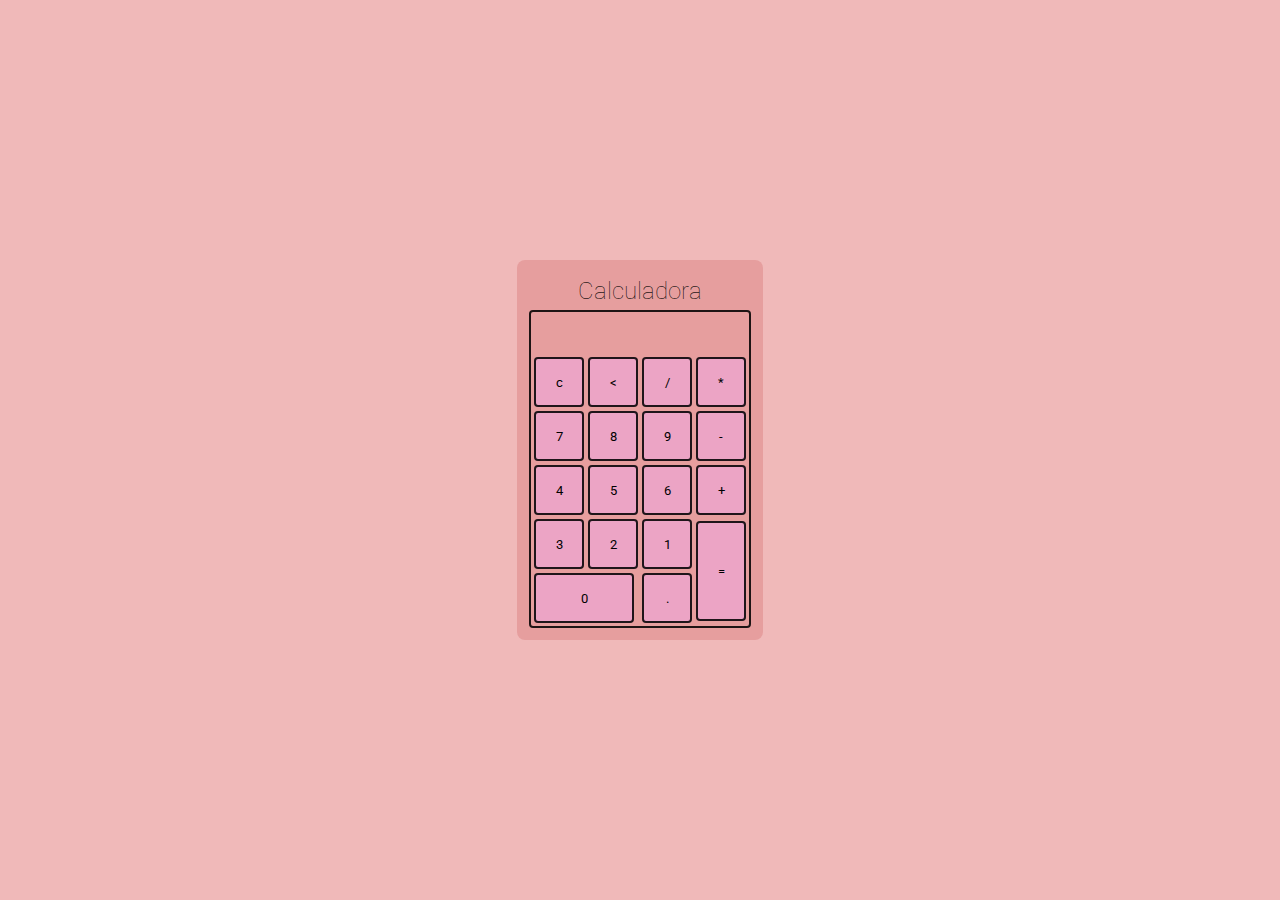
<file: calculadora/index.html>
<!DOCTYPE html>
<html lang="pt-br">
  <head>
    <meta charset="UTF-8" />
    <meta name="viewport" content="width=device-width, initial-scale=1.0" />
    <link rel="stylesheet" href="style.css" />
    <title>Calculadora</title>
  </head>
  <body>
    <div id="calculadora">
      <h2>Calculadora</h2>
      <table>
        <tr class="bottom">
          <td colspan="4"><p id="painel" style="height: 40px"></p></td>
        </tr>
        <tr>
          <td><button class="btn" id="c-button">c</button></td>
          <td><button  class="btn" id="erase-button"><</button></td>
          <td><button class="btn" btn-value="/">/</button></td>
          <td><button class="btn" btn-value="*">*</button></td>
        </tr>
        <tr>
          <td><button class="btn" btn-value="7">7</button></td>
          <td><button class="btn" btn-value="8">8</button></td>
          <td><button class="btn" btn-value="9">9</button></td>
          <td><button class="btn" btn-value="-">-</button></td>
        </tr>
        <tr>
          <td><button class="btn" btn-value="4">4</button></td>
          <td><button class="btn" btn-value="5">5</button></td>
          <td><button class="btn" btn-value="6">6</button></td>
          <td><button class="btn" btn-value="+">+</button></td>
        </tr>
        <tr>
          <td><button class="btn" btn-value="3">3</button></td>
          <td><button class="btn" btn-value="2">2</button></td>
          <td><button class="btn" btn-value="1">1</button></td>
          <td rowspan="2">
            <button id="calc" style="height: 100px">=</button>
          </td>
        </tr>
        <tr>
          <td colspan="2">
            <button style="width: 100px" btn-value="0">0</button>
          </td>
          <td><button class="btn" btn-value=".">.</button></td>
        </tr>
      </table>
    </div>
    <script src="js.js"></script>
  </body>
</html>
</file>
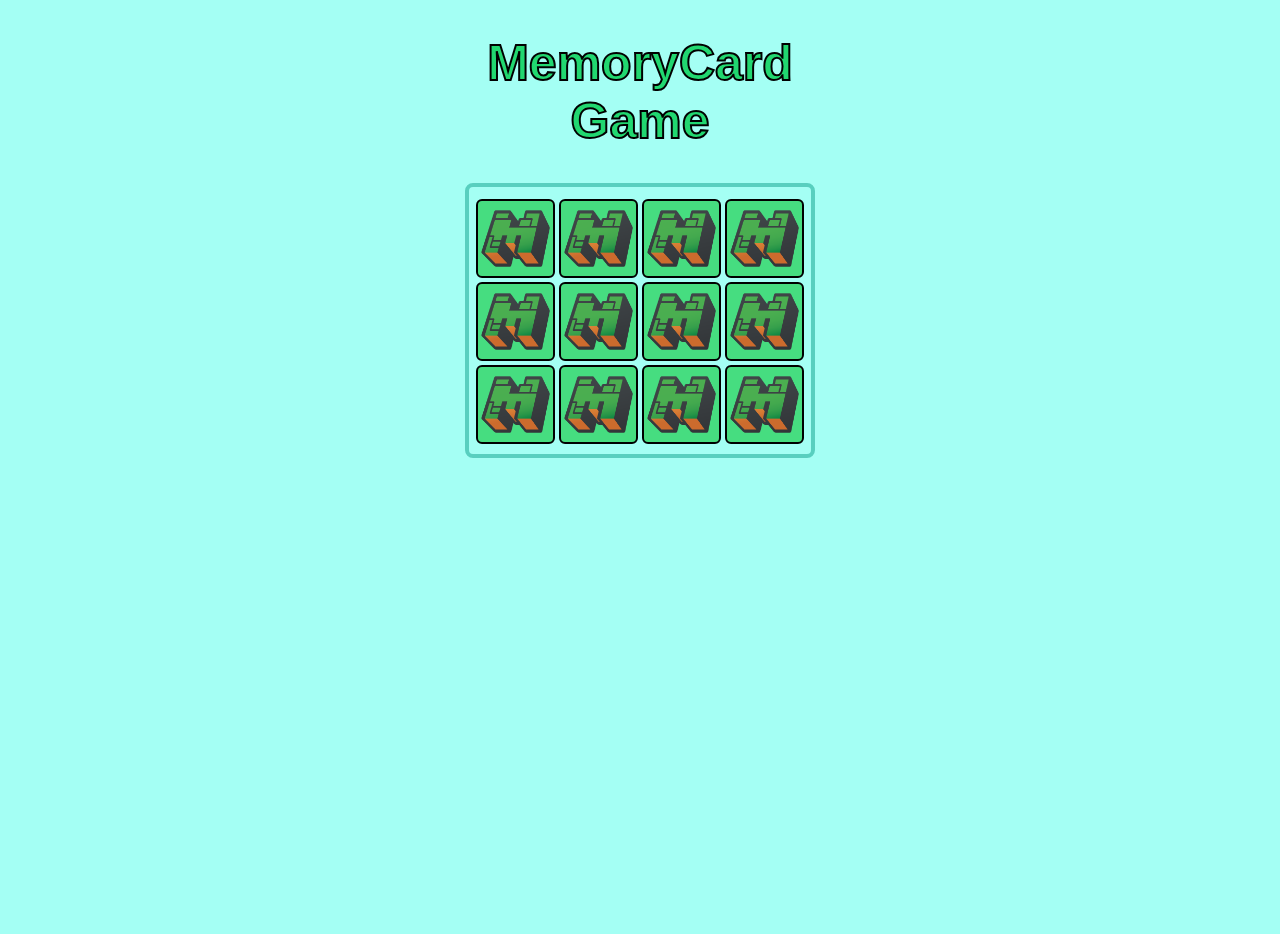
<file: cardmemorygame/index.html>
<!DOCTYPE html>
<html lang="en">
<head>
    <meta charset="UTF-8">
    <meta name="viewport" content="width=device-width, initial-scale=1.0">
    <title>Memory Card</title>
    <link rel="stylesheet" href="style.css">

</head>
<body>

    <h1>MemoryCard<br>Game</h1>
    <div id="block">
    
    <button class="flip-container" id="ovelha1">
    <div class="flipper">
    <div class="front-card"><img src="img/icons8-minecraft-144.png" alt=""></div>
    <div class="back-card"> <img id="ovelha1-img" src="img/ovelha.png" alt=""></div>
    </div>
</button>
<button class="flip-container" >
    <div class="flipper">
    <div class="front-card"><img src="img/icons8-minecraft-144.png" alt=""></div>
    <div class="back-card"> <img src="img/pillager.png" alt=""></div>
</div>
</button>
<button class="flip-container" >
    <div class="flipper">
    <div class="front-card"><img src="img/icons8-minecraft-144.png" alt=""></div>
    <div class="back-card"> <img src="img/steve.png" alt=""></div>
</div>
</button>
<button class="flip-container">
    <div class="flipper">
    <div class="front-card"><img src="img/icons8-minecraft-144.png" alt=""></div>
    <div class="back-card"> <img src="img/zumbi.png" alt=""></div>
</div>
</button>
<button class="flip-container">
    <div class="flipper">
    <div class="front-card"><img src="img/icons8-minecraft-144.png" alt=""></div>
    <div class="back-card"> <img src="img/icons8-minecraft-diamante-96.png" alt=""></div>
</div>
</button>
<button class="flip-container">
    <div class="flipper">
    <div class="front-card"><img src="img/icons8-minecraft-144.png" alt=""></div>
    <div class="back-card"> <img src="img/icons8-minecraft-diamante-96.png" alt=""></div>
</div>
</button>
<button class="flip-container">
    <div class="flipper">
    <div class="front-card"><img src="img/icons8-minecraft-144.png" alt=""></div>
    <div class="back-card"> <img src="img/vaca.png" alt=""></div>
</div>
</button>
<button class="flip-container" id="ovelha2">
    <div class="flipper">
    <div class="front-card"><img src="img/icons8-minecraft-144.png" alt=""></div>
    <div class="back-card"> <img id="ovelha2-img" src="img/ovelha.png" alt=""></div>
</div>
</button>
<button class="flip-container">
    <div class="flipper">
    <div class="front-card"><img src="img/icons8-minecraft-144.png" alt=""></div>
    <div class="back-card"> <img src="img/pillager.png" alt=""></div>
</div>
</button>
<button class="flip-container">
    <div class="flipper">
    <div class="front-card"><img src="img/icons8-minecraft-144.png" alt=""></div>
    <div class="back-card"> <img src="img/steve.png" alt=""></div>
</div>
</button>
<button class="flip-container">
    <div class="flipper">
    <div class="front-card"><img src="img/icons8-minecraft-144.png" alt=""></div>
    <div class="back-card"> <img src="img/zumbi.png" alt=""></div>
</div>
</button>
<button class="flip-container">
    <div class="flipper">
    <div class="front-card"><img src="img/icons8-minecraft-144.png" alt=""></div>
    <div class="back-card"> <img src="img/vaca.png" alt=""></div>
</div>
</button>
    </div>
    <script src="game.js"></script>
</body>
</html>
</file>
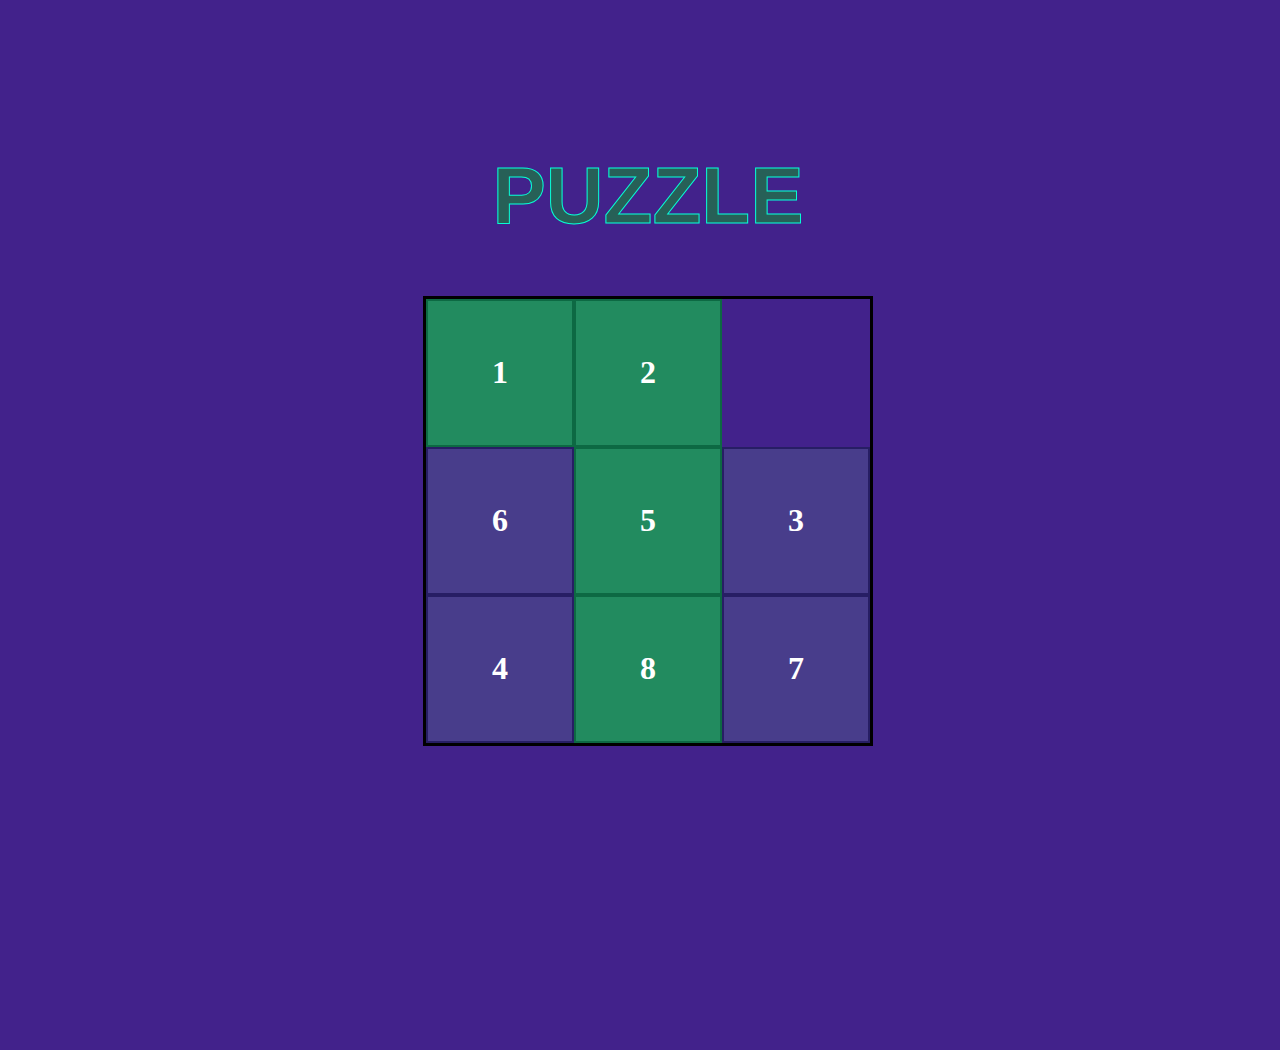
<file: Puzzle/index.html>
<!DOCTYPE html>
<html lang="en">
<head>
    <meta charset="UTF-8">
    <meta name="viewport" content="width=device-width, initial-scale=1.0">
    <title>8Puzzle</title>
    <link rel="stylesheet" href="style.css">
</head>
<body>
        <h1>PUZZLE</h1>
    <div id="board">
        <div class="square" row="0" column="0" value="1">
            <span>1</span>
        </div>
        <div class="square" row="0" column="1" value="2">
            <span>2</span>
        </div>
        <div class="square" row="0" column="2" value="3">
            <span>3</span>
        </div>
        <div class="square" row="1" column="0" value="4">
            <span>4</span>
        </div>
        <div class="square" row="1" column="1" value="5">
            <span>5</span>
        </div>
        <div class="square" row="1" column="2" value="6">
            <span>6</span>
        </div>
        <div class="square" row="2" column="0" value="7">
            <span>7</span>
        </div>
        <div class="square" row="2" column="1" value="8">
            <span>8</span>
        </div>
    </div>
    <script src="puzzle.js"></script>
</body>
</html>
</file>
<file: calculadora/style.css>
@import url('https://fonts.googleapis.com/css2?family=Roboto&display=swap');
*{
    margin: 0;
    padding: 0;
    box-sizing: border-box;
    font-family:'Roboto', sans-serif;
}
body{
    background-color: rgb(240, 185, 185);
}
#calculadora{
    top: 50%;
    position: absolute;
    left: 50%;
    transform: translate(-50%,-50%);
    padding: 12px;
   background-color: rgb(230, 158, 158);
   border-radius: 8px;
    
}
button{
    width: 50px;
    height: 50px;
    border: none;
    margin: 1px;
    background-color: rgb(236, 164, 197);
    border: solid 2px rgba(0, 0, 0, 0.87);
    border-radius: 4px;
}

#painel{
padding: 5px;
height: 30px;
text-align: right;
width: 100%;

}
h2{
    font-weight: lighter;
    color: rgba(0, 0, 0, 0.87);
    padding: 5px;
    text-align: center;

}
table{
    border: solid 2px rgba(0, 0, 0, 0.87);
    border-radius: 4px;
}

.bottom{
    border-bottom:solid 2px rgba(0, 0, 0, 0.87);
}
</file>
<file: cardmemorygame/style.css>
@import url('https://fonts.cdnfonts.com/css/minecraft-4');
           
*{
    box-sizing: border-box;
}
html,body{
    width: 100%;
    height: 100%;
    padding: 0;
    margin: 0;
    background-color: rgb(164, 255, 244);

}
#block{
width: 350px;
height:275px;
display:flex;
flex-direction: row;
flex-wrap: wrap;
justify-content: center;
align-items: center;
align-content: baseline;
margin: auto;
border: solid 4px rgb(88, 207, 191);
padding-top: 10px;
border-radius: 8px;

}
h1{
    text-align: center;
    font-family: 'Minecraft', sans-serif;
    font-size: 20px;
    font-weight: bold;
    color: rgb(33, 215, 112);
    -webkit-text-stroke: 2px #000000;
    font-size:50px;
    
}
.flip-container {
    width: 79px;
    height: 79px;
    perspective: 350px; 
    margin: 2px;
  }
  .flipper{
	width: 100%;
	height: 100%;
	transform-style: preserve-3d;
    transition: transform 0.8s;
	transform-style: preserve-3d;
    position: relative;
    transform: scale(1);
}
.front-card,.back-card{
	position: absolute;
	width: 100%;
	height: 100%;
    backface-visibility: hidden;

}
.flip-container-flipped .flipper{
	transform: rotateY(180deg);
}
.back-card{
	transform: rotateY(180deg);

}
.front-card img{
    width:79px;
    height: 79px;
    background-color: rgb(70, 221, 128);
    border-radius: 6px;
    border: black solid 2px;
    
}
.back-card img{
    width:79px;
    height: 79px;
    background-color: rgba(63, 255, 29, 0.728);
    border-radius: 6px;
    border: black solid 2px;
}
.flip-container{
    padding: 0;
    border: none;
    background-color: transparent;
}

.flipper:active {
    transform: scale(0.97);
    transition: transform 1s;
  }
</file>
<file: Puzzle/style.css>
* {
    box-sizing: border-box;
}

html, body {
    width: 100%;
    height: 100%;
    background-color: #42228b
}



div#board {
    width: 450px;
    height: 450px;
    margin: auto;

    border: 3px solid rgb(0, 0, 0);

    position: relative;
}

div.square {
    width: 33.33333%;
    aspect-ratio: 1;

    position: absolute;
    top: 0;
    left: 0;

    display: flex;
    align-items: center;
    justify-content: center;

    background-color: #483d8b;
    border: 2px solid #271e64;
    transition: left 0.3s, top 0.3s;
    cursor: pointer;
}

div.square.well-placed {
    background-color: #228b5f !important;
    border: 2px solid #0d6943 !important;
}

div.square span {
    font-size: 32px;
    font-weight: bold;
    color: #fff;
}
h1{
    font-size:80px;
    margin-top: 150px;
    text-align: center;
    color: rgb(39, 96, 87);;
    font-family: 'Segoe UI', Tahoma, Geneva, Verdana, sans-serif;
    -webkit-text-stroke:1px rgb(8, 252, 212);
}
</file>
